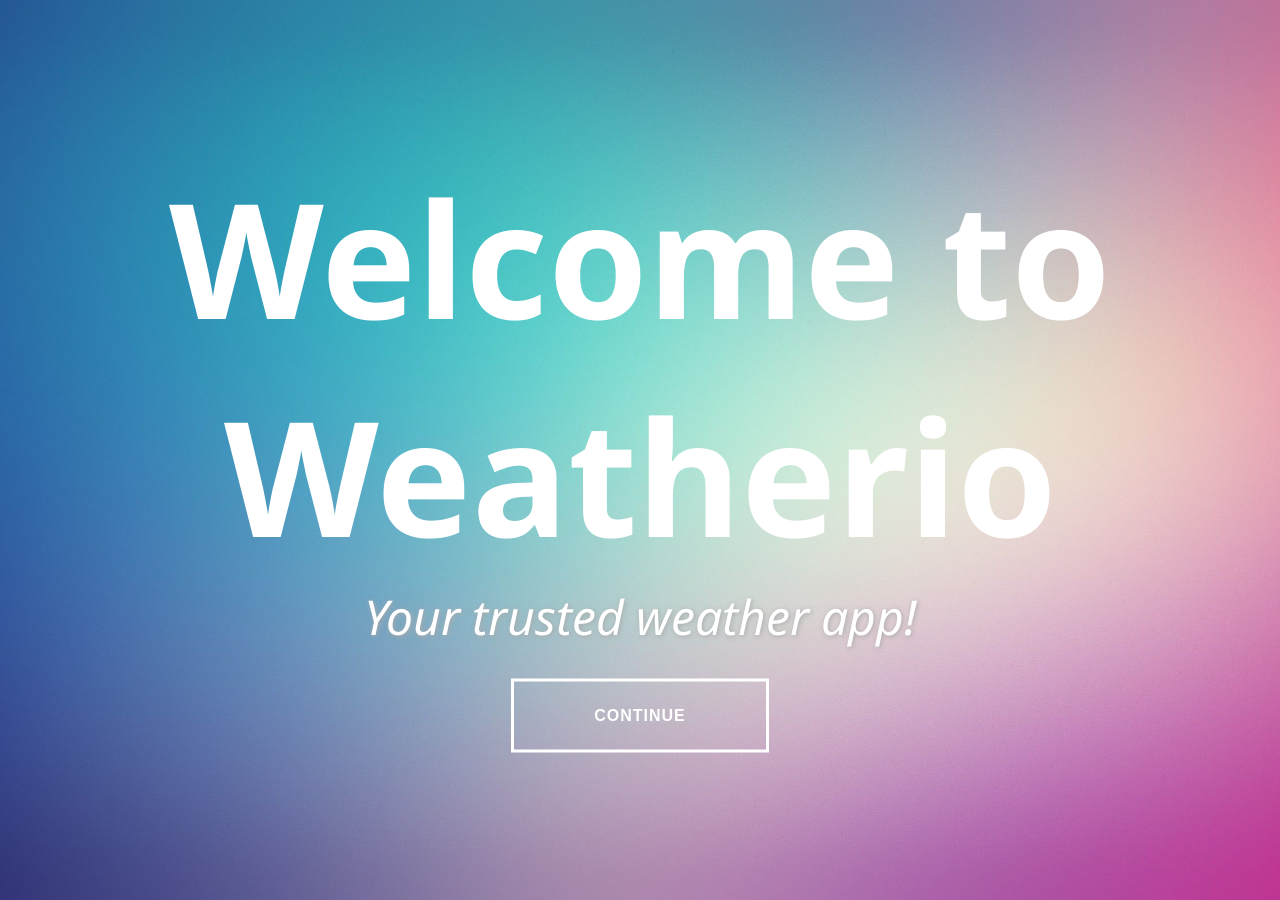
<file: index.html>
<!DOCTYPE <!DOCTYPE html>
<html lang="en">
    <head>
        <title>Temporo</title>
        <meta charset="UTF-8">
        <meta name="viewport" content="width=device-width, initial-scale=1">
        <link rel="stylesheet" href="css/main.css">
        <link rel="stylesheet" href="css/common.css">
        <link href="css/index.css" rel="stylesheet">
        <!-- Hotjar Tracking Code for https://weatherio.amparowalter.ikdoeict.be -->
        <script>
            (function(h,o,t,j,a,r){
                h.hj=h.hj||function(){(h.hj.q=h.hj.q||[]).push(arguments)};
                h._hjSettings={hjid:2791564,hjsv:6};
                a=o.getElementsByTagName('head')[0];
                r=o.createElement('script');r.async=1;
                r.src=t+h._hjSettings.hjid+j+h._hjSettings.hjsv;
                a.appendChild(r);
            })(window,document,'https://static.hotjar.com/c/hotjar-','.js?sv=');
        </script>
    </head>
    <body>
        
        <main>
            <div class="container">

                <h1>Welcome to Weatherio</h1>
                <p><i>Your trusted weather app!</i></p>
                <div class="button_div">
                    <p><button class="main_button" type="button" onclick="window.location.href = './weather';">Continue</button></p>
                </div>
            </div>
        </main>

    </body>
</html>
</file>
<file: css/main.css>
/*    FONTS     */

@import url('https://fonts.googleapis.com/css2?family=Noto+Sans&display=swap');

/* fjalla-one-regular - latin */
@font-face {
    font-family: 'Fjalla One';
    font-style: normal;
    font-weight: 400;
    src: url('../assets/fonts/fjalla-one-v8-latin-regular.eot'); /* IE9 Compat Modes */
    src: local('Fjalla One'), local('FjallaOne-Regular'),
         url('../assets/fonts/fjalla-one-v8-latin-regular.eot?#iefix') format('embedded-opentype'), /* IE6-IE8 */
         url('../assets/fonts/fjalla-one-v8-latin-regular.woff2') format('woff2'), /* Super Modern Browsers */
         url('../assets/fonts/fjalla-one-v8-latin-regular.woff') format('woff'), /* Modern Browsers */
         url('../assets/fonts/fjalla-one-v8-latin-regular.ttf') format('truetype'), /* Safari, Android, iOS */
         url('../assets/fonts/fjalla-one-v8-latin-regular.svg#FjallaOne') format('svg'); /* Legacy iOS */
  }
  
  @font-face {
      font-family: 'Lato';
      font-style: normal;
      font-weight: normal;
      src: url('../assets/fonts/Lato-Regular.ttf');
  }
  
  @font-face {
      font-family: 'Euphoria Script';
      font-style: normal;
      font-weight: normal;
      src: url('../assets/fonts/EuphoriaScript-Regular.ttf');
  }
  
:root{
    --clr-accent1: #ff8345;
    --clr-accent2: blue;
    --clr-darkmode: #252525;
}
</file>
<file: css/common.css>
* { 
  box-sizing: border-box; 
  padding: 0;
  margin: 0;
}

html {
    width: 100vw;
    height: 100vh;
}

body {
    background-image: url('../assets/photos/gradient.jpg');
    background-attachment: fixed;
    background-size: cover;
    overflow-x: hidden;
}
body.darkmode{
  background-color: #111;
  background-image: none;
}

::-webkit-scrollbar {
    width: 10px;
  }
  
  /* Track */
  ::-webkit-scrollbar-track {
    background: #f1f1f1; 
  }
   
  /* Handle */
  ::-webkit-scrollbar-thumb {
    background: #888; 
    border-radius: 5em;
  }
  
  /* Handle on hover */
  ::-webkit-scrollbar-thumb:hover {
    background: #555; 
  }



  .skip-nav{
    padding: 1em;
    margin-left: 1em;
    display: inline-flex;
    justify-content: center;
    align-items: center;
    color: white;
    background-color: #00adb5;
    position: absolute;
    transform: translateY(-100%);
    transition: transform 0.3s ease;
    z-index: 999999;
}
.skip-nav:focus{
    transform: translateY(0);
}

.hamburger {
    padding: 20px;
    background-color: rgba(0, 0, 0, 0);
    width: 68.5px;
    height: 68.5px;
    top: 2.2em;
    right: -20px;
    position: absolute;
    outline: none;
    border: none;
    cursor: pointer;
    display: none;
    transition: 0.5s;
    transform: translate(-50%, -50%);
}
.hamburger span.line {
    position: relative;
    height: 3px;
    width: 30px;
    background-color: black;
    display: block;
    margin: 7px 0;
    transition: 0.5s;
    transform-origin: center;
}
body.darkmode .hamburger span.line {
    background-color: white;
}
.hamburger:hover span.line, 
.hamburger:focus span.line{
    background-color: var(--clr-accent1);
}

.hamburger.focus span#lineOne{
	transform: translateY(10px) rotate(-45deg);
}
.hamburger.focus span#lineTwo{
	opacity: 0;
}
.hamburger.focus span#lineThree{
	transform: translateY(-10px) rotate(45deg);
}

nav{
    width: 100vw;
    background-color: white;
    color: black;
    position: fixed;
    top: 0;
    z-index: 9999;
    box-shadow: 0 -2px 12px -3px lightgrey;
}

body.darkmode nav {
    background-color: var(--clr-darkmode);
    color: white;
    box-shadow: 0 -2px 12px -3px black;
}

nav .logo{
    margin-left: 1em;
    font-family: 'Fjalla One';
}

nav ul{
    display: flex;
    position: relative;
    text-align: center;
    justify-content: center;
    margin-right: 5rem;
}
nav ul li{
    float: left;
    list-style: none;
    width: 8em;
    transition: 0.5s ease;
    border-radius: 2px;
    text-transform: uppercase;
    font-weight: 600;
}
nav ul li::after{
    content: '';
    width: 0;
    height: 0.25em;
    background-color: var(--clr-accent1);
    display: block;
    transition: 0.5s ease;
    border-radius: 10px;
}
#nav-active::after{
    width: 100%;
}
nav ul li:hover a,
nav ul li:focus a{
    color: var(--clr-accent1);
}
nav ul li:hover::after,
nav ul li:focus::after{
    width: 100%;
}
nav ul li a{
    padding: 1.75em 1em 1.35em;
    display: block;
    color: inherit;
    font-family: Arial;
    text-decoration: none;
    transition: 0.5s;
    cursor: pointer;
}
nav a.logo{
    height: 100%;
    display: flex;
    position: absolute;
    align-items: center;
    text-decoration: none;
    color: inherit;
    font-size: 2em;
}

nav #darkmode-switch {
    position: absolute;
    top: 20px;
    right: 1rem;

    display: inline-block;
    width: 60px;
    height: 34px;
}

nav #darkmode-switch input { 
    opacity: 0;
    width: 0;
    height: 0;
}

nav #darkmode-switch .slider {
    position: absolute;
    cursor: pointer;
    top: 0;
    left: 0;
    right: 0;
    bottom: 0;
    background-color: #ccc;
    border-radius: 34px;
}

nav #darkmode-switch .slider:before {
    position: absolute;
    content: "";
    height: 26px;
    width: 26px;
    left: 4px;
    bottom: 4px;
    background-color: white;
    border-radius: 50%;
}

nav #darkmode-switch input:checked + .slider {
    background-color: black;
}
  
nav #darkmode-switch input:checked + .slider:before {
    -webkit-transform: translateX(26px);
    -ms-transform: translateX(26px);
    transform: translateX(26px);
}

footer{
  background-color: white;
  color: #ff8345;
  width: 100%;
  text-align: center;
  padding: 2em;
  font-family: sans-serif;
  font-size: 1.2em;
  letter-spacing: 1px;
}
body.darkmode footer {
    background-color: var(--clr-darkmode);
}

@media screen and (max-width: 1200px){
  nav ul{
      justify-content: right;
  }
}
@media screen and (max-width: 920px) {
  .hamburger{
      display: block;
      z-index: 99999;
  }
  nav #darkmode-switch {
      right: 5rem;
  }
  nav{
      background-color: white;
      width: 100%;
      z-index: 2;
      height: 4.5em;
  }
  nav .logo{
      z-index: 999999;
      padding: 0;
  }
  .nav-items{
      width: 100%;
      height: 100vh;
      position: absolute;
      background-color: rgba(255, 255, 255, 0.95);
      align-items: center;
      justify-content: center;
      flex-direction: column;
      left: 100%;
      visibility: hidden;
      transition: 0.5s ease;
  }
  body.darkmode .nav-items {
      background-color: var(--clr-darkmode);
      opacity: 0.95;
  }
  .nav-items.showHamburgerMenu{
      visibility: visible;
      left:0;
  }
}

@media screen and (max-width: 440px) {
  
  nav a.logo{
      font-size: 1.5em;
  }
  .footer-socials img{
      margin: 1em;
  }
}
</file>
<file: css/index.css>
*{
    padding: 0;
    margin: 0;
}
a{
    text-decoration: none;
}
body{
    background-image: url(../assets/photos/index-bg.jpg);
    background-position: center;
    background-repeat: no-repeat;
    background-size: cover;
    font-family: 'Fjalla One';
}
.container{
    /* background-color: rgba(100, 100, 100, 0.2); */
    position: absolute;
    top: 50%;
    left: 50%;
    transform: translate(-50%, -50%);
    width: 100%;
    text-align: center;
    color: #ffffff;
    font-family: 'Noto Sans', sans-serif;
}
.container h1{
    font-size: 10rem;
}
.container p{
    font-size: 3rem;
    text-shadow: 1px 1px 5px #aaa;
}
.button_div{
    margin: 30px auto 0;
    display: table;
    position: relative;
    text-align: center;
    transition-delay: 2s;
  }
  
  .button_div p{
    font-family: 'Poppins', sans-serif;
    position: relative;
    z-index: 1;
    font-size: 1rem;
  }
  
  .button_div .main_button{
    overflow: hidden;
    border: 3px solid WHITE;
    color: WHITE;
    font-family: inherit;
    font-size: inherit;
    background: none;
    cursor: pointer;
    padding: 25px 80px;
    display: block;
    text-transform: uppercase;
    letter-spacing: 1px;
    font-weight: 700;
    outline: none;
    position: relative;
    transition: 0.3s;
  }
  
  .button_div .main_button::after{
    content: '';
    position: absolute;
    box-sizing: border-box;
    z-index: -1;
    width: 100%;
    height: 0%;
    top: 50%;
    left: 50%;
    background: rgb(76,206,224);
    background: linear-gradient(90deg, rgba(76,206,224,1) 9%, rgba(233,235,194,1) 50%, rgba(205,128,215,1) 100%);
    opacity: 0;
    transform: translateX(-50%) translateY(-50%) rotate(45deg);
    transition: 0.3s;
  }
  
  .button_div .main_button:hover{
    border-color: #14cdee;
  }
  
  
  .button_div .main_button:hover::after{
    height: 410%;
    opacity: 1;
  }
</file>
